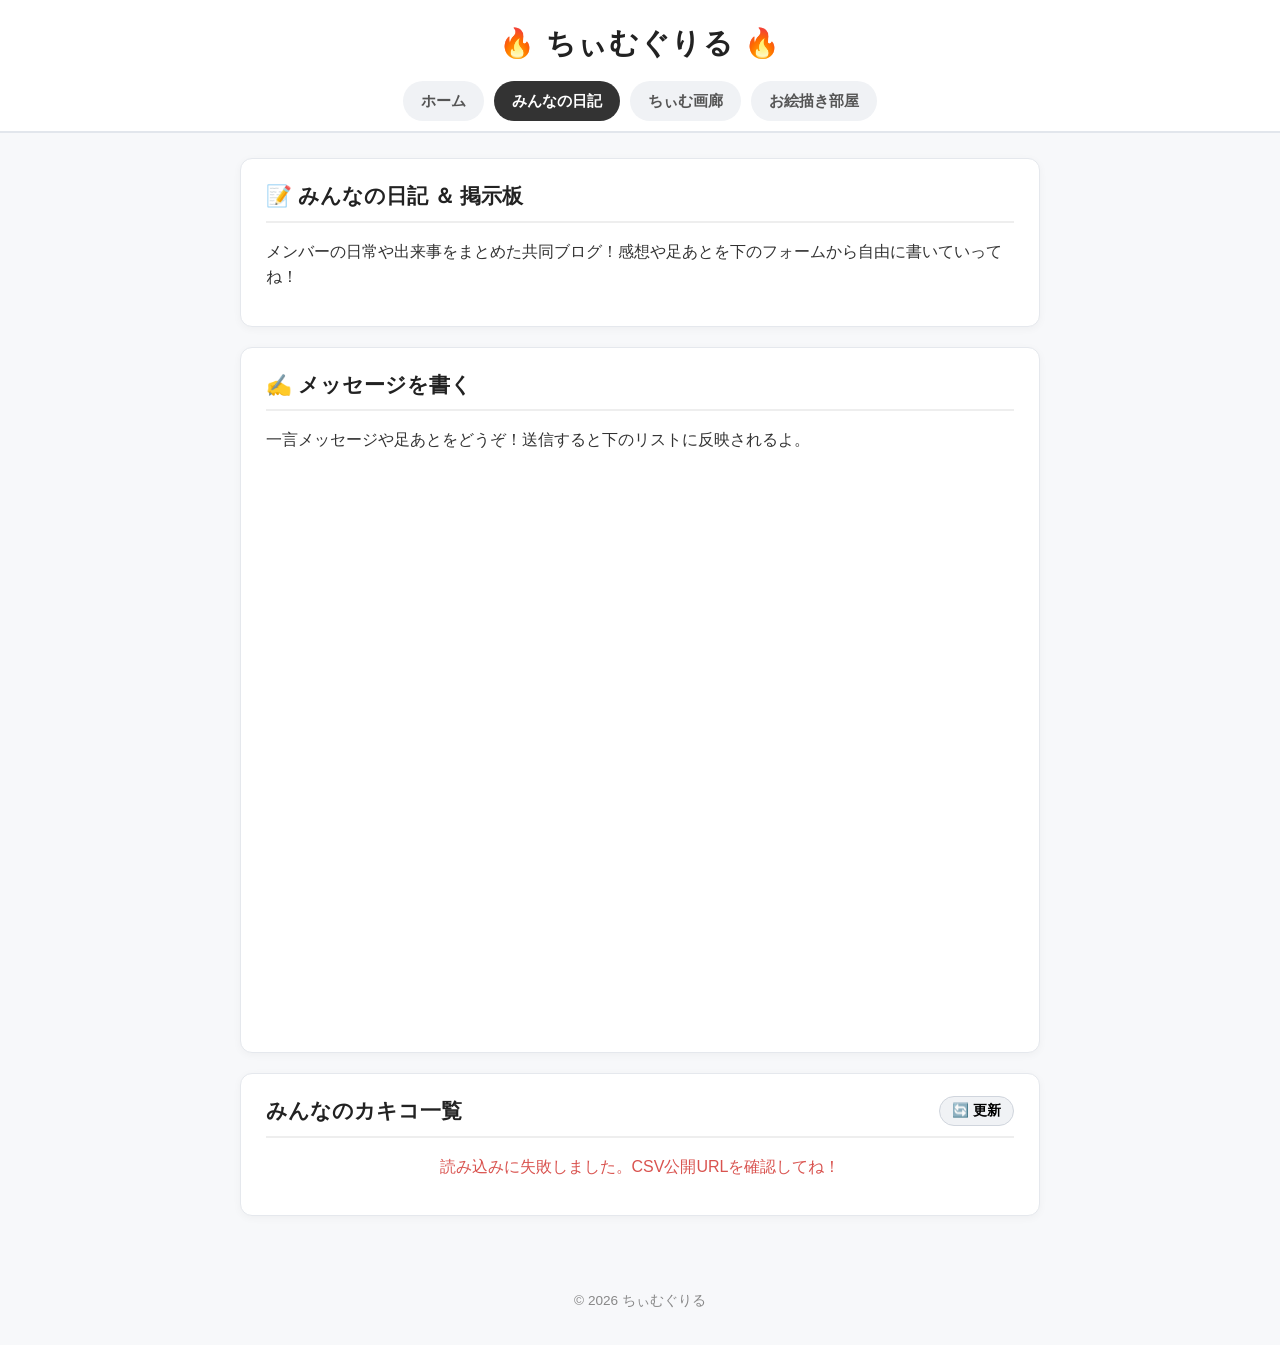
<file: blog.html>
<!DOCTYPE html>
<html lang="ja">
<head>
  <meta charset="UTF-8">
  <title>みんなの日記 | ちぃむぐりる</title>
  <link rel="stylesheet" href="style.css">
</head>
<body>
  <header>
    <h1 class="site-title">🔥 ちぃむぐりる 🔥</h1>
    <nav>
      <ul>
        <li><a href="index.html">ホーム</a></li>
        <li><a href="blog.html" class="active">みんなの日記</a></li>
        <li><a href="gallery.html">ちぃむ画廊</a></li>
        <li><a href="draw.html">お絵描き部屋</a></li>
      </ul>
    </nav>
  </header>

  <main>
    <section class="card">
      <h2>📝 みんなの日記 ＆ 掲示板</h2>
      <p>メンバーの日常や出来事をまとめた共同ブログ！感想や足あとを下のフォームから自由に書いていってね！</p>
    </section>

    <!-- ✍️ 書き込み用Googleフォーム -->
    <section class="card">
      <h2>✍️ メッセージを書く</h2>
      <p>一言メッセージや足あとをどうぞ！送信すると下のリストに反映されるよ。</p>
      <iframe src="https://docs.google.com/forms/d/e/1FAIpQLScuUL2doa-Gkzcm4uaIiMU1wh0NArG4AJhiPB02mmUO1zWoNA/viewform?embedded=true" width="640" height="556" frameborder="0" marginheight="0" marginwidth="0">読み込んでいます…</iframe>
    </section>

    <!-- 📋 みんなのカキコ一覧（JavaScript自動生成） -->
    <section class="card">
      <div style="display: flex; justify-content: space-between; align-items: center; border-bottom: 2px solid #eeeeee; padding-bottom: 8px; margin-bottom: 15px;">
        <h2 style="border: none; margin: 0; padding: 0;">みんなのカキコ一覧</h2>
        <button onclick="loadKakiko()" style="background-color: #f0f2f5; border: 1px solid #d0d5dd; border-radius: 15px; padding: 5px 12px; cursor: pointer; font-weight: bold; font-size: 0.85em;">🔄 更新</button>
      </div>
      
      <!-- ここにJavaScriptが書き込みカードを自動生成する！ -->
      <div id="bbs-list">
        <p style="color: #888; text-align: center;">カキコを読み込み中...</p>
      </div>
    </section>
  </main>

  <footer>
    <p>&copy; 2026 ちぃむぐりる</p>
  </footer>

  <!-- ⚡ スプレッドシートのデータを掲示板デザインに変換するJavaScript -->
  <script>
    const CSV_URL = "https://docs.google.com/spreadsheets/d/e/2PACX-1vTG4-y1ltCpe4GAIsojUdnokzQsPhdm2cvVp-bzEdOiNFLdGgFYx7th4_y-TxT6lrrKiSOj1Iiz5dhq/pub?output=csv";

    async function loadKakiko() {
      const listArea = document.getElementById("bbs-list");
      listArea.innerHTML = '<p style="color: #888; text-align: center;">読み込み中...</p>';

      try {
        const response = await fetch(CSV_URL + "&t=" + new Date().getTime());
        const csvText = await response.text();
        const rows = parseCSV(csvText);
        const posts = rows.slice(1).reverse();

        if (posts.length === 0) {
          listArea.innerHTML = '<p style="color: #888; text-align: center;">まだカキコがありません。一番乗りしよう！</p>';
          return;
        }

        listArea.innerHTML = "";

        posts.forEach((cols, index) => {
          const time = cols[0] || "";
          const name = cols[1] || "名無し";
          const msg  = cols[2] || "";
          const postNum = posts.length - index;

          const item = document.createElement("div");
          item.style.cssText = "background-color: #f9fafb; border: 1px solid #e5e8ed; border-radius: 8px; padding: 14px 16px; margin-bottom: 12px;";
          
          const safeName = escapeHTML(name);
          const safeMsg = escapeHTML(msg).replace(/\n/g, "<br>");

          item.innerHTML = `
            <div style="font-size: 0.85em; color: #666; margin-bottom: 6px; border-bottom: 1px dashed #e0e0e0; padding-bottom: 4px;">
              <strong style="color: #222;">[${postNum}] ${safeName}</strong>
              <span style="float: right; font-size: 0.9em;">${escapeHTML(time)}</span>
            </div>
            <div style="color: #333; line-height: 1.5; word-break: break-word;">${safeMsg}</div>
          `;
          listArea.appendChild(item);
        });
      } catch (e) {
        listArea.innerHTML = '<p style="color: #d9534f; text-align: center;">読み込みに失敗しました。CSV公開URLを確認してね！</p>';
      }
    }

    function parseCSV(text) {
      const result = [];
      let row = [], col = "", inQuotes = false;
      for (let i = 0; i < text.length; i++) {
        const c = text[i], next = text[i + 1];
        if (c === '"' && inQuotes && next === '"') { col += '"'; i++; }
        else if (c === '"') { inQuotes = !inQuotes; }
        else if (c === ',' && !inQuotes) { row.push(col); col = ""; }
        else if ((c === '\r' || c === '\n') && !inQuotes) {
          if (c === '\r' && next === '\n') i++;
          row.push(col); result.push(row); row = []; col = "";
        } else { col += c; }
      }
      if (col || row.length) { row.push(col); result.push(row); }
      return result;
    }

    function escapeHTML(str) {
      return str.replace(/[&<>"']/g, m => ({ '&': '&amp;', '<': '&lt;', '>': '&gt;', '"': '&quot;', "'": '&#39;' }[m]));
    }

    loadKakiko();
  </script>
</body>
</html>
</file>
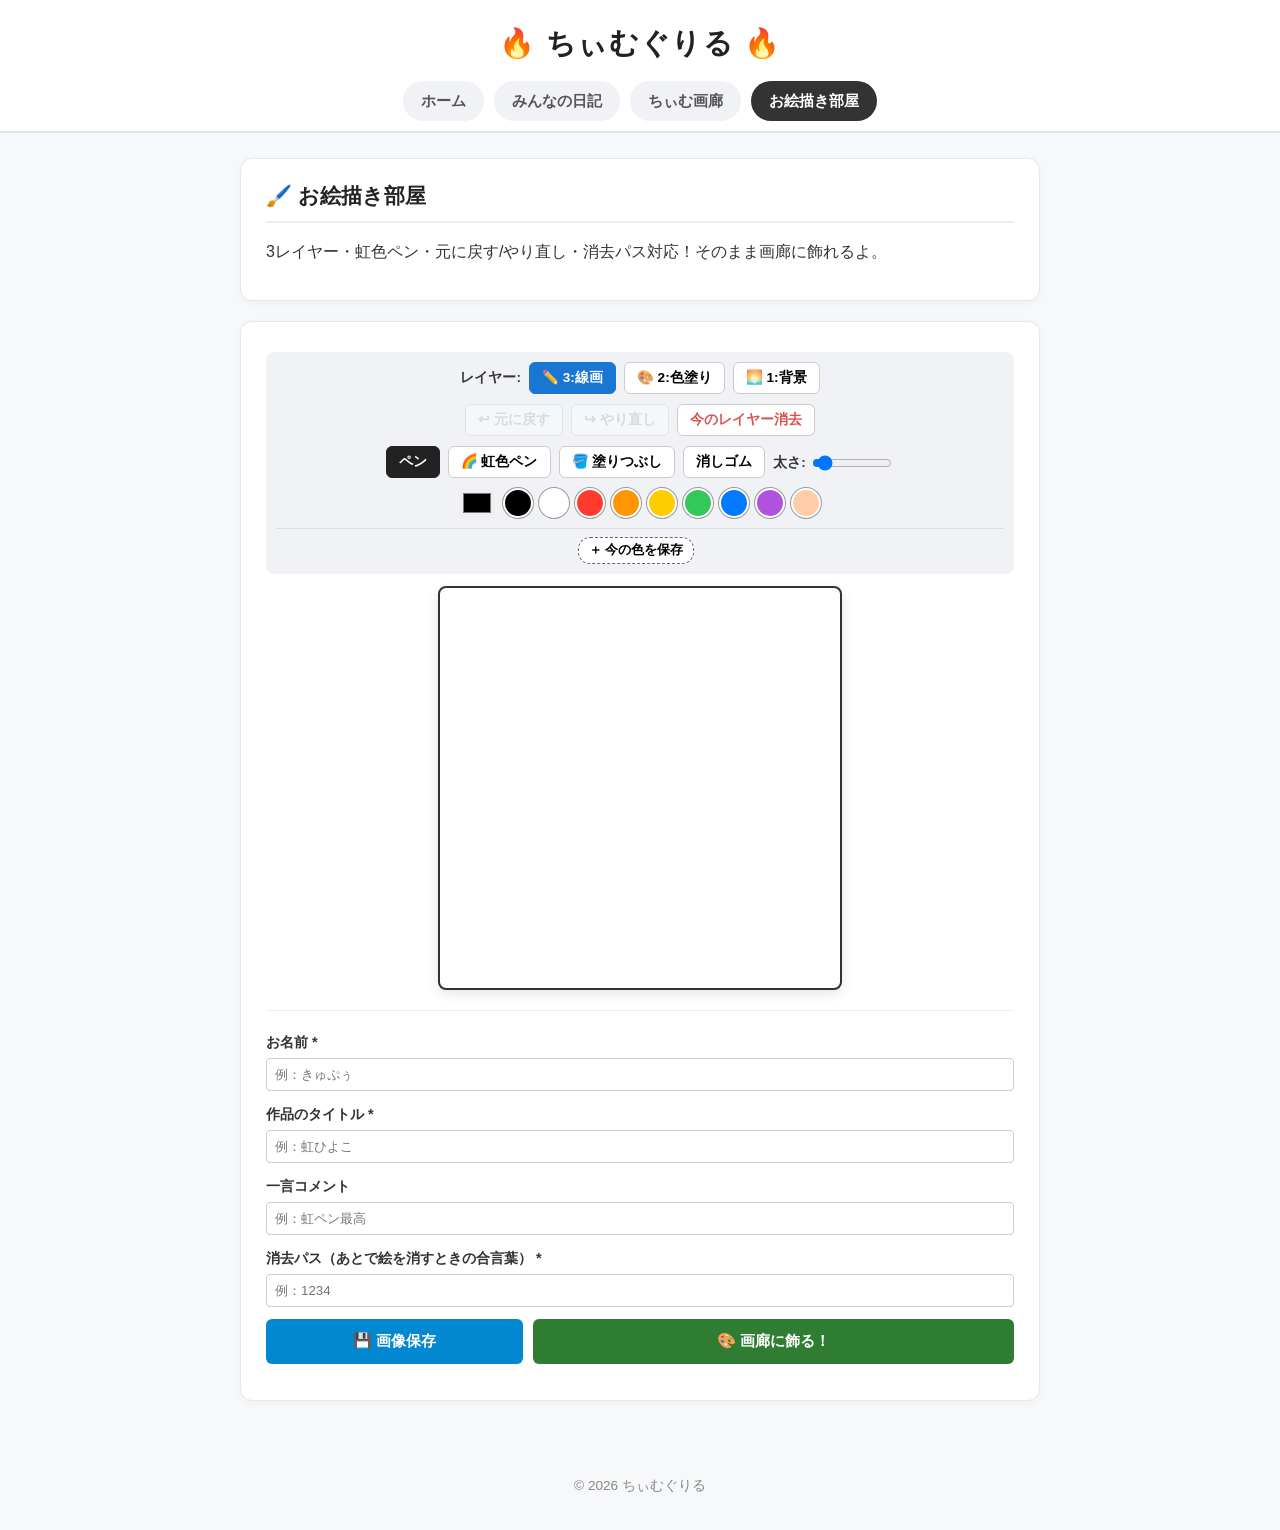
<file: draw.html>
<!DOCTYPE html>
<html lang="ja">
<head>
  <meta charset="UTF-8">
  <meta name="viewport" content="width=device-width, initial-scale=1.0">
  <title>お絵描き部屋 | ちぃむぐりる</title>
  <link rel="stylesheet" href="style.css">
  <style>
    .canvas-container {
      display: flex;
      flex-direction: column;
      align-items: center;
      gap: 12px;
      margin-top: 10px;
    }
    .canvas-wrapper {
      position: relative;
      width: 400px;
      height: 400px;
      max-width: 100%;
      aspect-ratio: 1 / 1;
      border: 2px solid #333;
      border-radius: 8px;
      background-color: #ffffff;
      box-shadow: 0 4px 12px rgba(0,0,0,0.1);
      overflow: hidden;
      touch-action: none;
      cursor: none;
    }
    .canvas-wrapper canvas {
      position: absolute;
      top: 0;
      left: 0;
      width: 100%;
      height: 100%;
    }
    #layer-bg { z-index: 1; }
    #layer-base { z-index: 2; }
    #layer-line { z-index: 3; }

    /* カーソルサイズのプレビュー用丸フレーム */
    #cursor-preview {
      position: absolute;
      border: 2px solid rgba(255, 0, 0, 0.7);
      background: rgba(255, 0, 0, 0.1);
      border-radius: 50%;
      pointer-events: none;
      transform: translate(-50%, -50%);
      display: none;
      z-index: 10;
    }

    .panel-box {
      background: #f0f2f5;
      padding: 10px;
      border-radius: 8px;
      width: 100%;
      box-sizing: border-box;
      display: flex;
      flex-direction: column;
      gap: 10px;
    }
    .tool-row {
      display: flex;
      gap: 8px;
      align-items: center;
      flex-wrap: wrap;
      justify-content: center;
    }
    .tool-row label { font-weight: bold; font-size: 0.85em; color: #333; }
    .tool-btn {
      background: #fff; border: 1px solid #ccc; border-radius: 6px;
      padding: 6px 12px; font-weight: bold; cursor: pointer; font-size: 0.85em;
      transition: all 0.15s;
    }
    .tool-btn:disabled {
      opacity: 0.4;
      cursor: not-allowed;
    }
    .tool-btn.active { background: #222; color: #fff; border-color: #222; }
    .layer-btn.active { background: #1976d2; color: #fff; border-color: #1976d2; }
    
    /* 🌈 虹色ペンボタンの特別スタイル */
    .rainbow-btn.active {
      background: linear-gradient(90deg, #ff3b30, #ff9500, #ffcc00, #34c759, #007aff, #af52de);
      color: #fff;
      border-color: transparent;
      text-shadow: 0 1px 2px rgba(0,0,0,0.6);
    }

    .palette-area {
      display: flex;
      gap: 6px;
      align-items: center;
      flex-wrap: wrap;
      justify-content: center;
    }
    .color-swatch {
      width: 26px;
      height: 26px;
      border-radius: 50%;
      border: 2px solid #fff;
      box-shadow: 0 0 0 1px #999;
      cursor: pointer;
      transition: transform 0.1s;
    }
    .color-swatch:hover { transform: scale(1.15); }
    .save-color-btn {
      background: #fff; border: 1px dashed #666; border-radius: 12px;
      padding: 4px 10px; font-size: 0.8em; font-weight: bold; cursor: pointer;
    }

    .btn-group {
      display: flex;
      gap: 10px;
      width: 100%;
    }
    .action-btn {
      background-color: #2e7d32; color: #fff; border: none; border-radius: 6px;
      padding: 12px 16px; font-weight: bold; cursor: pointer; font-size: 0.95em; flex: 2;
    }
    .action-btn:disabled { background-color: #999; cursor: not-allowed; }
    .download-btn {
      background-color: #0288d1; color: #fff; border: none; border-radius: 6px;
      padding: 12px 16px; font-weight: bold; cursor: pointer; font-size: 0.95em; flex: 1;
    }
    .form-group { margin-bottom: 12px; width: 100%; }
    .form-group label { display: block; font-weight: bold; margin-bottom: 4px; font-size: 0.9em; }
    .form-group input { width: 100%; box-sizing: border-box; padding: 8px; border: 1px solid #ccc; border-radius: 4px; }
  </style>
</head>
<body>
  <header>
    <h1 class="site-title">🔥 ちぃむぐりる 🔥</h1>
    <nav>
      <ul>
        <li><a href="index.html">ホーム</a></li>
        <li><a href="blog.html">みんなの日記</a></li>
        <li><a href="gallery.html">ちぃむ画廊</a></li>
        <li><a href="draw.html" class="active">お絵描き部屋</a></li>
      </ul>
    </nav>
  </header>

  <main>
    <section class="card">
      <h2>🖌️ お絵描き部屋</h2>
      <p>3レイヤー・虹色ペン・元に戻す/やり直し・消去パス対応！そのまま画廊に飾れるよ。</p>
    </section>

    <section class="card">
      <div class="canvas-container">
        <div class="panel-box">
          <!-- レイヤー＆履歴操作 -->
          <div class="tool-row">
            <label>レイヤー:</label>
            <button type="button" class="tool-btn layer-btn active" id="btn-layer-line" onclick="selectLayer('line')">✏️ 3:線画</button>
            <button type="button" class="tool-btn layer-btn" id="btn-layer-base" onclick="selectLayer('base')">🎨 2:色塗り</button>
            <button type="button" class="tool-btn layer-btn" id="btn-layer-bg" onclick="selectLayer('bg')">🌅 1:背景</button>
          </div>

          <div class="tool-row">
            <button type="button" class="tool-btn" id="btn-undo" onclick="undo()" disabled>↩ 元に戻す</button>
            <button type="button" class="tool-btn" id="btn-redo" onclick="redo()" disabled>↪ やり直し</button>
            <button type="button" class="tool-btn" onclick="clearCurrentLayer()" style="color: #d9534f;">今のレイヤー消去</button>
          </div>

          <!-- ペンツール各種 -->
          <div class="tool-row">
            <button type="button" class="tool-btn active" id="mode-pen" onclick="setMode('pen')">ペン</button>
            <button type="button" class="tool-btn rainbow-btn" id="mode-rainbow" onclick="setMode('rainbow')">🌈 虹色ペン</button>
            <button type="button" class="tool-btn" id="mode-bucket" onclick="setMode('bucket')">🪣 塗りつぶし</button>
            <button type="button" class="tool-btn" id="mode-eraser" onclick="setMode('eraser')">消しゴム</button>
            <div>
              <label>太さ:</label>
              <input type="range" id="pen-size" min="1" max="40" value="4" style="width: 80px; vertical-align: middle;">
            </div>
          </div>

          <!-- パレット -->
          <div class="tool-row">
            <input type="color" id="pen-color" value="#000000" style="width: 36px; height: 30px; border: none; cursor: pointer;">
            <div class="palette-area" id="default-palette">
              <div class="color-swatch" style="background:#000000;" onclick="pickColor('#000000')"></div>
              <div class="color-swatch" style="background:#ffffff;" onclick="pickColor('#ffffff')"></div>
              <div class="color-swatch" style="background:#ff3b30;" onclick="pickColor('#ff3b30')"></div>
              <div class="color-swatch" style="background:#ff9500;" onclick="pickColor('#ff9500')"></div>
              <div class="color-swatch" style="background:#ffcc00;" onclick="pickColor('#ffcc00')"></div>
              <div class="color-swatch" style="background:#34c759;" onclick="pickColor('#34c759')"></div>
              <div class="color-swatch" style="background:#007aff;" onclick="pickColor('#007aff')"></div>
              <div class="color-swatch" style="background:#af52de;" onclick="pickColor('#af52de')"></div>
              <div class="color-swatch" style="background:#ffcca8;" onclick="pickColor('#ffcca8')" title="肌色"></div>
            </div>
          </div>

          <div class="tool-row" style="border-top: 1px solid #ddd; padding-top: 8px;">
            <button type="button" class="save-color-btn" onclick="saveCurrentColor()">＋ 今の色を保存</button>
            <div class="palette-area" id="saved-palette"></div>
          </div>
        </div>

        <!-- 3枚重ねキャンバス ＆ カーソル丸プレビュー -->
        <div class="canvas-wrapper" id="canvas-wrapper">
          <div id="cursor-preview"></div>
          <canvas id="layer-bg" width="400" height="400"></canvas>
          <canvas id="layer-base" width="400" height="400"></canvas>
          <canvas id="layer-line" width="400" height="400"></canvas>
        </div>
      </div>

      <hr style="margin: 20px 0; border: none; border-top: 1px solid #eee;">

      <div id="upload-form">
        <div class="form-group">
          <label>お名前 *</label>
          <input type="text" id="art-name" placeholder="例：きゅぷぅ" required>
        </div>
        <div class="form-group">
          <label>作品のタイトル *</label>
          <input type="text" id="art-title" placeholder="例：虹ひよこ" required>
        </div>
        <div class="form-group">
          <label>一言コメント</label>
          <input type="text" id="art-comment" placeholder="例：虹ペン最高">
        </div>
        <div class="form-group">
          <label>消去パス（あとで絵を消すときの合言葉） *</label>
          <input type="text" id="art-pass" placeholder="例：1234" required>
        </div>
        
        <div class="btn-group">
          <button type="button" class="download-btn" onclick="downloadImage()">💾 画像保存</button>
          <button type="button" id="submit-btn" class="action-btn" onclick="submitDrawing()">🎨 画廊に飾る！</button>
        </div>
        <p id="status-msg" style="margin-top: 10px; font-weight: bold; text-align: center;"></p>
      </div>
    </section>
  </main>

  <footer>
    <p>&copy; 2026 ちぃむぐりる</p>
  </footer>

  <script>
    const GAS_URL = "https://script.google.com/macros/s/AKfycby2r_NRzBfwQFhOPPA3pFu7W8rxo67pAVZ86lqbQyTPIiEgHiTDfOn5GbXVLYnXl_r6/exec";

    const canvases = {
      line: document.getElementById("layer-line"),
      base: document.getElementById("layer-base"),
      bg: document.getElementById("layer-bg")
    };
    const contexts = {
      line: canvases.line.getContext("2d", { willReadFrequently: true }),
      base: canvases.base.getContext("2d", { willReadFrequently: true }),
      bg: canvases.bg.getContext("2d", { willReadFrequently: true })
    };

    const history = {
      line: { undoStack: [], redoStack: [] },
      base: { undoStack: [], redoStack: [] },
      bg:   { undoStack: [], redoStack: [] }
    };
    const MAX_HISTORY = 25;

    let activeLayer = "line";
    let mode = "pen";
    let isDrawing = false;
    let lastPos = null;
    let rainbowHue = 0;
    let savedColors = JSON.parse(localStorage.getItem("chiimu_saved_colors") || "[]");

    window.onload = function() {
      renderSavedPalette();
      ["line", "base", "bg"].forEach(layer => {
        history[layer].undoStack.push(contexts[layer].getImageData(0, 0, 400, 400));
      });
      updateHistoryButtons();
    };

    function saveHistory(layerName) {
      const stack = history[layerName].undoStack;
      stack.push(contexts[layerName].getImageData(0, 0, 400, 400));
      if (stack.length > MAX_HISTORY) stack.shift();
      history[layerName].redoStack = [];
      updateHistoryButtons();
    }

    window.undo = function() {
      const h = history[activeLayer];
      if (h.undoStack.length <= 1) return;
      const current = h.undoStack.pop();
      h.redoStack.push(current);
      const prev = h.undoStack[h.undoStack.length - 1];
      contexts[activeLayer].putImageData(prev, 0, 0);
      updateHistoryButtons();
    };

    window.redo = function() {
      const h = history[activeLayer];
      if (h.redoStack.length === 0) return;
      const next = h.redoStack.pop();
      h.undoStack.push(next);
      contexts[activeLayer].putImageData(next, 0, 0);
      updateHistoryButtons();
    };

    function updateHistoryButtons() {
      const h = history[activeLayer];
      document.getElementById("btn-undo").disabled = (h.undoStack.length <= 1);
      document.getElementById("btn-redo").disabled = (h.redoStack.length === 0);
    }

    document.addEventListener("keydown", (e) => {
      if (e.target.tagName === "INPUT") return;
      if ((e.ctrlKey || e.metaKey) && e.key.toLowerCase() === "z") {
        e.preventDefault();
        if (e.shiftKey) window.redo();
        else window.undo();
      } else if ((e.ctrlKey || e.metaKey) && e.key.toLowerCase() === "y") {
        e.preventDefault();
        window.redo();
      }
    });

    window.selectLayer = function(layerName) {
      activeLayer = layerName;
      document.getElementById("btn-layer-line").classList.toggle("active", layerName === "line");
      document.getElementById("btn-layer-base").classList.toggle("active", layerName === "base");
      document.getElementById("btn-layer-bg").classList.toggle("active", layerName === "bg");
      updateHistoryButtons();
    };

    window.setMode = function(selectedMode) {
      mode = selectedMode;
      document.getElementById("mode-pen").classList.toggle("active", mode === "pen");
      document.getElementById("mode-rainbow").classList.toggle("active", mode === "rainbow");
      document.getElementById("mode-bucket").classList.toggle("active", mode === "bucket");
      document.getElementById("mode-eraser").classList.toggle("active", mode === "eraser");
    };

    window.pickColor = function(hex) {
      document.getElementById("pen-color").value = hex;
      if (mode === "eraser" || mode === "rainbow") window.setMode("pen");
    };

    window.saveCurrentColor = function() {
      const currentColor = document.getElementById("pen-color").value;
      if (!savedColors.includes(currentColor)) {
        savedColors.unshift(currentColor);
        if (savedColors.length > 8) savedColors.pop();
        localStorage.setItem("chiimu_saved_colors", JSON.stringify(savedColors));
        renderSavedPalette();
      }
    };

    function renderSavedPalette() {
      const container = document.getElementById("saved-palette");
      container.innerHTML = "";
      savedColors.forEach(color => {
        const swatch = document.createElement("div");
        swatch.className = "color-swatch";
        swatch.style.backgroundColor = color;
        swatch.title = color;
        swatch.onclick = () => window.pickColor(color);
        container.appendChild(swatch);
      });
    }

    const wrapper = document.getElementById("canvas-wrapper");
    const cursorPreview = document.getElementById("cursor-preview");
    const sizeInput = document.getElementById("pen-size");

    wrapper.addEventListener("mouseenter", () => {
      cursorPreview.style.display = "block";
    });
    wrapper.addEventListener("mouseleave", () => {
      cursorPreview.style.display = "none";
    });
    wrapper.addEventListener("mousemove", (e) => {
      const rect = wrapper.getBoundingClientRect();
      const x = e.clientX - rect.left;
      const y = e.clientY - rect.top;
      cursorPreview.style.left = x + "px";
      cursorPreview.style.top = y + "px";

      const scale = rect.width / 400;
      const currentSize = sizeInput.value * scale;
      cursorPreview.style.width = currentSize + "px";
      cursorPreview.style.height = currentSize + "px";

      if (mode === "eraser") {
        cursorPreview.style.borderColor = "rgba(0, 120, 255, 0.8)";
        cursorPreview.style.background = "rgba(0, 120, 255, 0.15)";
      } else if (mode === "bucket") {
        cursorPreview.style.borderColor = "rgba(34, 139, 34, 0.8)";
        cursorPreview.style.background = "rgba(34, 139, 34, 0.15)";
      } else if (mode === "rainbow") {
        cursorPreview.style.borderColor = `hsl(${rainbowHue}, 100%, 50%)`;
        cursorPreview.style.background = `hsla(${rainbowHue}, 100%, 50%, 0.2)`;
      } else {
        cursorPreview.style.borderColor = "rgba(255, 0, 0, 0.7)";
        cursorPreview.style.background = "rgba(255, 0, 0, 0.1)";
      }
    });

    function getPos(e) {
      const rect = wrapper.getBoundingClientRect();
      const clientX = e.clientX || (e.touches && e.touches[0].clientX);
      const clientY = e.clientY || (e.touches && e.touches[0].clientY);
      const scaleX = 400 / rect.width;
      const scaleY = 400 / rect.height;
      return {
        x: Math.floor((clientX - rect.left) * scaleX),
        y: Math.floor((clientY - rect.top) * scaleY)
      };
    }

    function handleStart(e) {
      e.preventDefault();
      const pos = getPos(e);
      const ctx = contexts[activeLayer];

      if (mode === "bucket") {
        const fillColorHex = document.getElementById("pen-color").value;
        floodFill(ctx, pos.x, pos.y, fillColorHex);
        saveHistory(activeLayer);
        return;
      }

      isDrawing = true;
      lastPos = pos;
      drawSegment(ctx, pos, pos);
    }

    function handleMove(e) {
      if (!isDrawing || mode === "bucket") return;
      e.preventDefault();
      const pos = getPos(e);
      const ctx = contexts[activeLayer];

      drawSegment(ctx, lastPos, pos);
      lastPos = pos;
    }

    function drawSegment(ctx, from, to) {
      ctx.beginPath();
      ctx.moveTo(from.x, from.y);
      ctx.lineTo(to.x, to.y);
      ctx.lineWidth = sizeInput.value;
      ctx.lineCap = "round";
      ctx.lineJoin = "round";

      if (mode === "pen") {
        ctx.globalCompositeOperation = "source-over";
        ctx.strokeStyle = document.getElementById("pen-color").value;
      } else if (mode === "rainbow") {
        ctx.globalCompositeOperation = "source-over";
        ctx.strokeStyle = `hsl(${rainbowHue}, 100%, 50%)`;
        rainbowHue = (rainbowHue + 6) % 360;
      } else if (mode === "eraser") {
        ctx.globalCompositeOperation = "destination-out";
        ctx.strokeStyle = "rgba(0,0,0,1)";
      }

      ctx.stroke();
    }

    function handleEnd() {
      if (isDrawing) {
        isDrawing = false;
        saveHistory(activeLayer);
      }
    }

    wrapper.addEventListener("mousedown", handleStart);
    wrapper.addEventListener("mousemove", handleMove);
    wrapper.addEventListener("mouseup", handleEnd);
    wrapper.addEventListener("mouseleave", handleEnd);

    wrapper.addEventListener("touchstart", handleStart, { passive: false });
    wrapper.addEventListener("touchmove", handleMove, { passive: false });
    wrapper.addEventListener("touchend", handleEnd);

    function floodFill(ctx, startX, startY, fillHex) {
      const width = 400;
      const height = 400;
      if (startX < 0 || startX >= width || startY < 0 || startY >= height) return;

      const imgData = ctx.getImageData(0, 0, width, height);
      const data = imgData.data;

      const fillR = parseInt(fillHex.slice(1, 3), 16);
      const fillG = parseInt(fillHex.slice(3, 5), 16);
      const fillB = parseInt(fillHex.slice(5, 7), 16);
      const fillA = 255;

      const startIdx = (startY * width + startX) * 4;
      const targetR = data[startIdx];
      const targetG = data[startIdx + 1];
      const targetB = data[startIdx + 2];
      const targetA = data[startIdx + 3];

      if (targetR === fillR && targetG === fillG && targetB === fillB && targetA === fillA) return;

      function matchTarget(idx) {
        return Math.abs(data[idx] - targetR) <= 30 &&
               Math.abs(data[idx + 1] - targetG) <= 30 &&
               Math.abs(data[idx + 2] - targetB) <= 30 &&
               Math.abs(data[idx + 3] - targetA) <= 30;
      }

      const stack = [[startX, startY]];
      const visited = new Uint8Array(width * height);

      while (stack.length > 0) {
        const [x, y] = stack.pop();
        const pos = y * width + x;
        if (visited[pos]) continue;

        const idx = pos * 4;
        if (matchTarget(idx)) {
          visited[pos] = 1;
          data[idx] = fillR;
          data[idx + 1] = fillG;
          data[idx + 2] = fillB;
          data[idx + 3] = fillA;

          if (x > 0) stack.push([x - 1, y]);
          if (x < width - 1) stack.push([x + 1, y]);
          if (y > 0) stack.push([x, y - 1]);
          if (y < height - 1) stack.push([x, y + 1]);
        }
      }

      ctx.putImageData(imgData, 0, 0);
    }

    window.clearCurrentLayer = function() {
      const layerNames = { line: "3:線画", base: "2:色塗り", bg: "1:背景" };
      if (confirm(layerNames[activeLayer] + " を全部消してもいい？")) {
        contexts[activeLayer].clearRect(0, 0, 400, 400);
        saveHistory(activeLayer);
      }
    };

    function getMergedDataUrl() {
      const tempCanvas = document.createElement("canvas");
      tempCanvas.width = 400;
      tempCanvas.height = 400;
      const tempCtx = tempCanvas.getContext("2d");

      tempCtx.fillStyle = "#ffffff";
      tempCtx.fillRect(0, 0, 400, 400);
      tempCtx.drawImage(canvases.bg, 0, 0);
      tempCtx.drawImage(canvases.base, 0, 0);
      tempCtx.drawImage(canvases.line, 0, 0);

      return tempCanvas.toDataURL("image/png");
    }

    window.downloadImage = function() {
      const dataUrl = getMergedDataUrl();
      const link = document.createElement("a");
      link.download = "chiimu_art_" + Date.now() + ".png";
      link.href = dataUrl;
      link.click();
    };

    window.submitDrawing = async function() {
      const name = document.getElementById("art-name").value.trim();
      const title = document.getElementById("art-title").value.trim();
      const comment = document.getElementById("art-comment").value.trim();
      const password = document.getElementById("art-pass").value.trim();
      const btn = document.getElementById("submit-btn");
      const status = document.getElementById("status-msg");

      if (!name || !title || !password) {
        alert("お名前、タイトル、消去パスはすべて入力してね！");
        return;
      }

      btn.disabled = true;
      btn.textContent = "画廊へ送信中...（数秒かかります）";
      status.style.color = "#333";
      status.textContent = "";

      const pngDataUrl = getMergedDataUrl();
      const base64Data = pngDataUrl.split(",")[1];

      const payload = {
        name: name,
        title: title,
        comment: comment,
        password: password,
        fileName: "oekaki_" + Date.now() + ".png",
        mimeType: "image/png",
        image: base64Data
      };

      try {
        await fetch(GAS_URL, {
          method: "POST",
          body: JSON.stringify(payload)
        });

        status.style.color = "#2e7d32";
        status.textContent = "✨ 投稿完了！ちぃむ画廊に追加されたよ！";
        
        setTimeout(() => {
          window.location.href = "gallery.html";
        }, 2000);

      } catch (err) {
        status.style.color = "#d9534f";
        status.textContent = "❌ エラーが発生しました。";
        console.error(err);
      } finally {
        btn.disabled = false;
        btn.textContent = "🎨 画廊に飾る！";
      }
    };
  </script>
</body>
</html>
</file>
<file: style.css>
/* 全体の基本設定（白＆ライトグレー基調） */
body {
  font-family: "Hiragino Kaku Gothic ProN", "Meiryo", sans-serif;
  background-color: #f7f8fa;
  color: #333333;
  margin: 0;
  padding: 0;
  line-height: 1.6;
}

/* ヘッダー（真っ白＋下の薄い境界線） */
header {
  background-color: #ffffff;
  border-bottom: 2px solid #e2e6ec;
  padding: 20px 15px 10px;
  text-align: center;
}

.site-title {
  margin: 0 0 15px;
  font-size: 1.8em;
  color: #222222;
  letter-spacing: 0.05em;
}

/* ナビゲーションメニュー */
nav ul {
  list-style: none;
  padding: 0;
  margin: 0;
  display: flex;
  justify-content: center;
  flex-wrap: wrap;
  gap: 10px;
}

nav a {
  display: inline-block;
  text-decoration: none;
  color: #555555;
  background-color: #f0f2f5;
  padding: 8px 18px;
  border-radius: 20px;
  font-weight: bold;
  font-size: 0.95em;
  transition: all 0.2s;
}

nav a:hover {
  background-color: #e2e6ec;
  color: #111111;
}

/* 現在開いているページのボタン */
nav a.active {
  background-color: #333333;
  color: #ffffff;
}

/* メインコンテンツエリア */
main {
  max-width: 800px;
  margin: 25px auto;
  padding: 0 15px;
}

/* 白いカード枠 */
.card {
  background-color: #ffffff;
  border: 1px solid #e5e8ed;
  border-radius: 12px;
  padding: 20px 25px;
  margin-bottom: 20px;
  box-shadow: 0 2px 8px rgba(0, 0, 0, 0.04);
}

.card h2 {
  margin-top: 0;
  font-size: 1.3em;
  color: #222222;
  border-bottom: 2px solid #eeeeee;
  padding-bottom: 8px;
  margin-bottom: 15px;
}

/* フッター */
footer {
  text-align: center;
  padding: 20px;
  color: #888888;
  font-size: 0.85em;
  margin-top: 40px;
}

/* クリック拡大できる画像（画廊用） */
.zoomable-img {
  cursor: zoom-in;
  border-radius: 8px;
  border: 1px solid #dddddd;
  transition: transform 0.2s, box-shadow 0.2s;
}

.zoomable-img:hover {
  transform: scale(1.01);
  box-shadow: 0 4px 12px rgba(0, 0, 0, 0.1);
}

/* 画像拡大モーダル背景 */
#image-modal {
  display: none;
  position: fixed;
  z-index: 1000;
  left: 0;
  top: 0;
  width: 100%;
  height: 100%;
  background-color: rgba(0, 0, 0, 0.85);
  justify-content: center;
  align-items: center;
  cursor: zoom-out;
}

#modal-img {
  max-width: 90%;
  max-height: 90%;
  border-radius: 8px;
  box-shadow: 0 0 20px rgba(255, 255, 255, 0.2);
}
</file>
